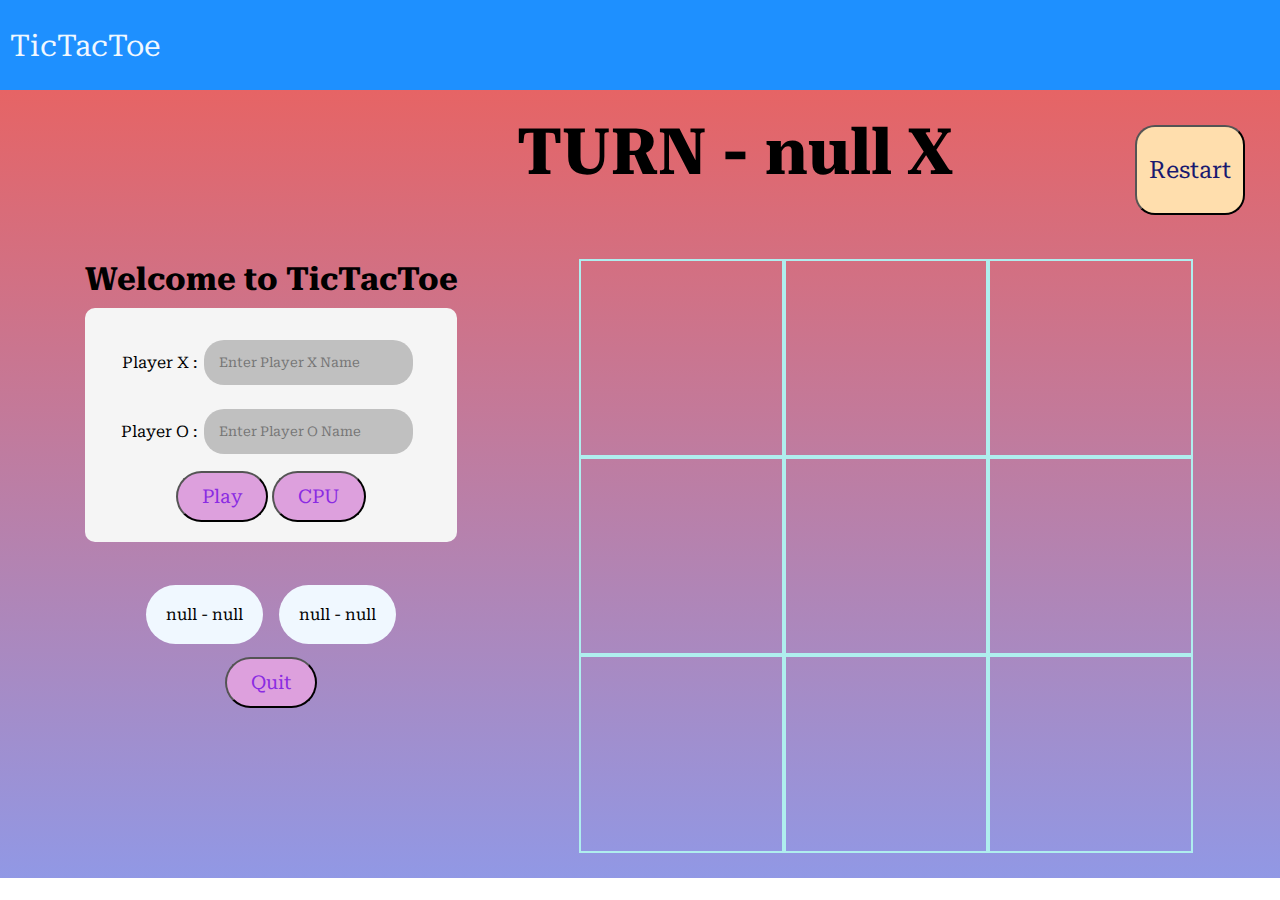
<file: index.html>
<!DOCTYPE html>
<html lang="en">
<head>
    <meta charset="UTF-8">
    <meta http-equiv="X-UA-Compatible" content="IE=edge">
    <meta name="viewport" content="width=device-width, initial-scale=1.0">
    <title>Document</title>
    <link rel="stylesheet" href="style.css">
    <link rel="stylesheet" href="quit.html">
</head>
<body>
    <nav>
        <ul>
            <li>TicTacToe</li>
        </ul>
    </nav>
    <div class="gameContainer">
        <div class="leftContainer">
            <h1>Welcome to TicTacToe</h1>
            <div class="formOut">
                <div class="formContainer">
                    <p>Player X : </p>
                    <input placeholder="Enter Player X Name" id="playerX" >
                </div>
                <div class="formContainer">
                    <p>Player O : </p>
                    <input placeholder="Enter Player O Name"
                    id="playerO">
                </div>
                <div class="playBtn">
                    <button onclick="window.location.reload(),startGame() " >Play</button>
                    <button onclick="window.location.href = '/cpu.html'">CPU</button>
                </div>
            </div>
            <div class="scoreboard">
                <p class="score">Player X - 4</p>
                <p class="score">Player O - 5</p>
            </div>
            <div class="playBtn"><button onclick="window.location.href = '/quit.html'">Quit</button></div>
        </div>
        <div class="rightContainer">
            <div class="displayContainer">
                <h1 id="playerText">Player Turn X</h1>
                <button class="btn" id="restartBtn" onclick="window.location.href='/index.html'">Restart</button>
            </div>
            <div class="container">
                <div class="box" id="box0" onclick="boxClick('box0')"></div>
                <div class="box" id="box1" onclick="boxClick('box1')"></div>
                <div class="box" id="box2" onclick="boxClick('box2')"></div>
                <div class="box" id="box3" onclick="boxClick('box3')"></div>
                <div class="box" id="box4" onclick="boxClick('box4')"></div>
                <div class="box" id="box5" onclick="boxClick('box5')"></div>
                <div class="box" id="box6" onclick="boxClick('box6')"></div>
                <div class="box" id="box7" onclick="boxClick('box7')"></div>
                <div class="box" id="box8" onclick="boxClick('box8')"></div>
            </div>
        </div>
    </div>
    <script src="index.js"></script>
</body>
</html>
</file>
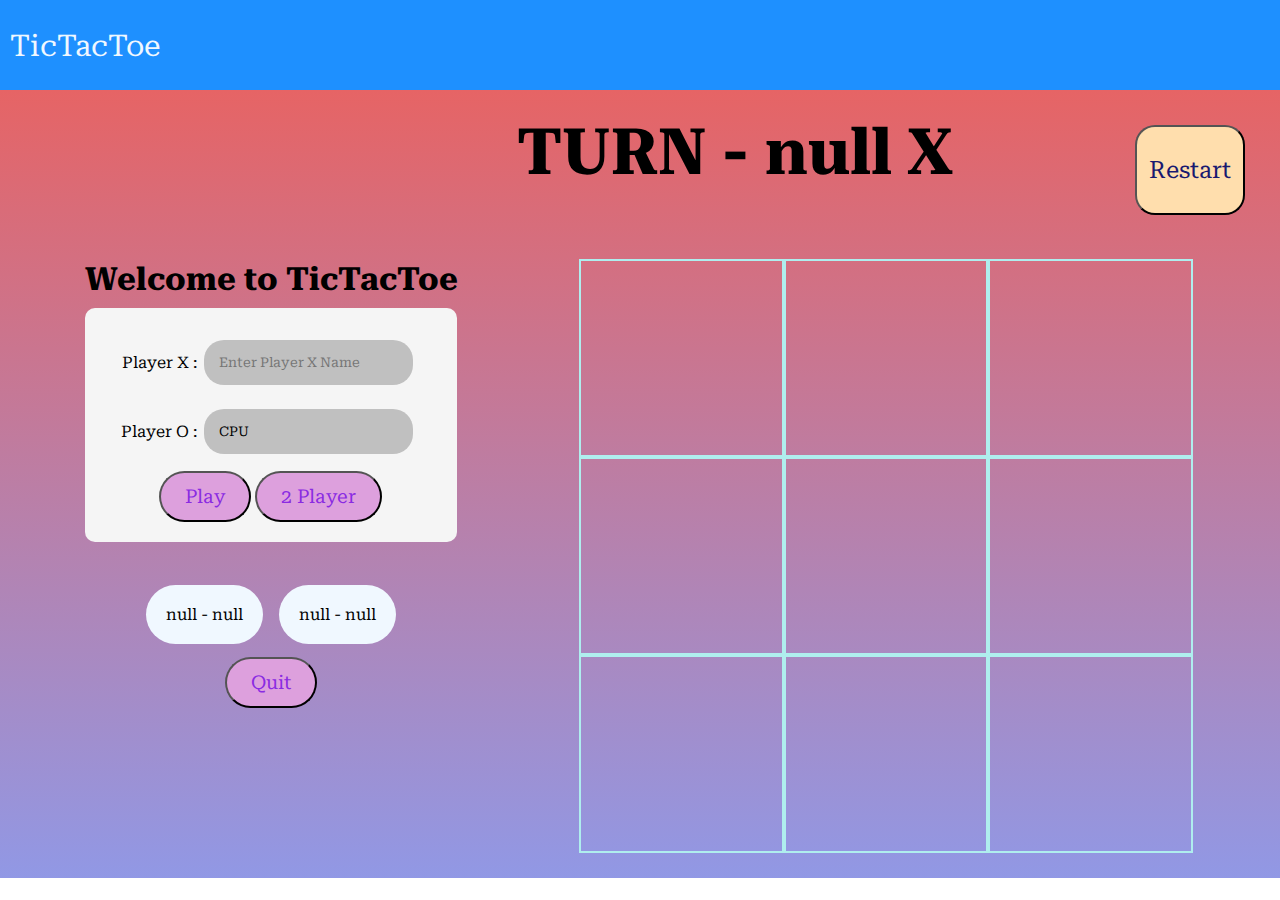
<file: cpu.html>
<!DOCTYPE html>
<html lang="en">
<head>
    <meta charset="UTF-8">
    <meta http-equiv="X-UA-Compatible" content="IE=edge">
    <meta name="viewport" content="width=device-width, initial-scale=1.0">
    <title>Document</title>
    <link rel="stylesheet" href="style.css">
    <link rel="stylesheet" href="quit.html">
</head>
<body>
    <nav>
        <ul>
            <li>TicTacToe</li>
        </ul>
    </nav>
    <div class="gameContainer">
        <div class="leftContainer">
            <h1>Welcome to TicTacToe</h1>
            <div class="formOut">
                <div class="formContainer">
                    <p>Player X : </p>
                    <input placeholder="Enter Player X Name" id="playerX" >
                </div>
                <div class="formContainer">
                    <p>Player O : </p>
                    <input placeholder="Enter Player O Name"
                    id="playerO" value = "CPU">
                </div>
                <div class="playBtn">
                    <button onclick="computerPlay(), window.location.reload()">Play</button>
                    <button onclick="window.location.href = '/index.html'">2 Player</button>
                </div>
            </div>
            <div class="scoreboard">
                <p class="score">Player X - 4</p>
                <p class="score">Player O - 5</p>
            </div>
            <div class="playBtn"><button onclick="window.location.href='/index.html'">Quit</button></div>
        </div>
        <div class="rightContainer">
            <div class="displayContainer">
                <h1 id="playerText">Player Turn X</h1>
                <button class="btn" id="restartBtn" onclick="window.location.href='/cpu.html'">Restart</button>
            </div>
            <div class="container">
                <div class="box" id="box0" onclick="boxClick('box0')"></div>
                <div class="box" id="box1" onclick="boxClick('box1')"></div>
                <div class="box" id="box2" onclick="boxClick('box2')"></div>
                <div class="box" id="box3" onclick="boxClick('box3')"></div>
                <div class="box" id="box4" onclick="boxClick('box4')"></div>
                <div class="box" id="box5" onclick="boxClick('box5')"></div>
                <div class="box" id="box6" onclick="boxClick('box6')"></div>
                <div class="box" id="box7" onclick="boxClick('box7')"></div>
                <div class="box" id="box8" onclick="boxClick('box8')"></div>
            </div>
        </div>
    </div>
    <script src="cpu.js"></script>
</body>
</html>
</file>
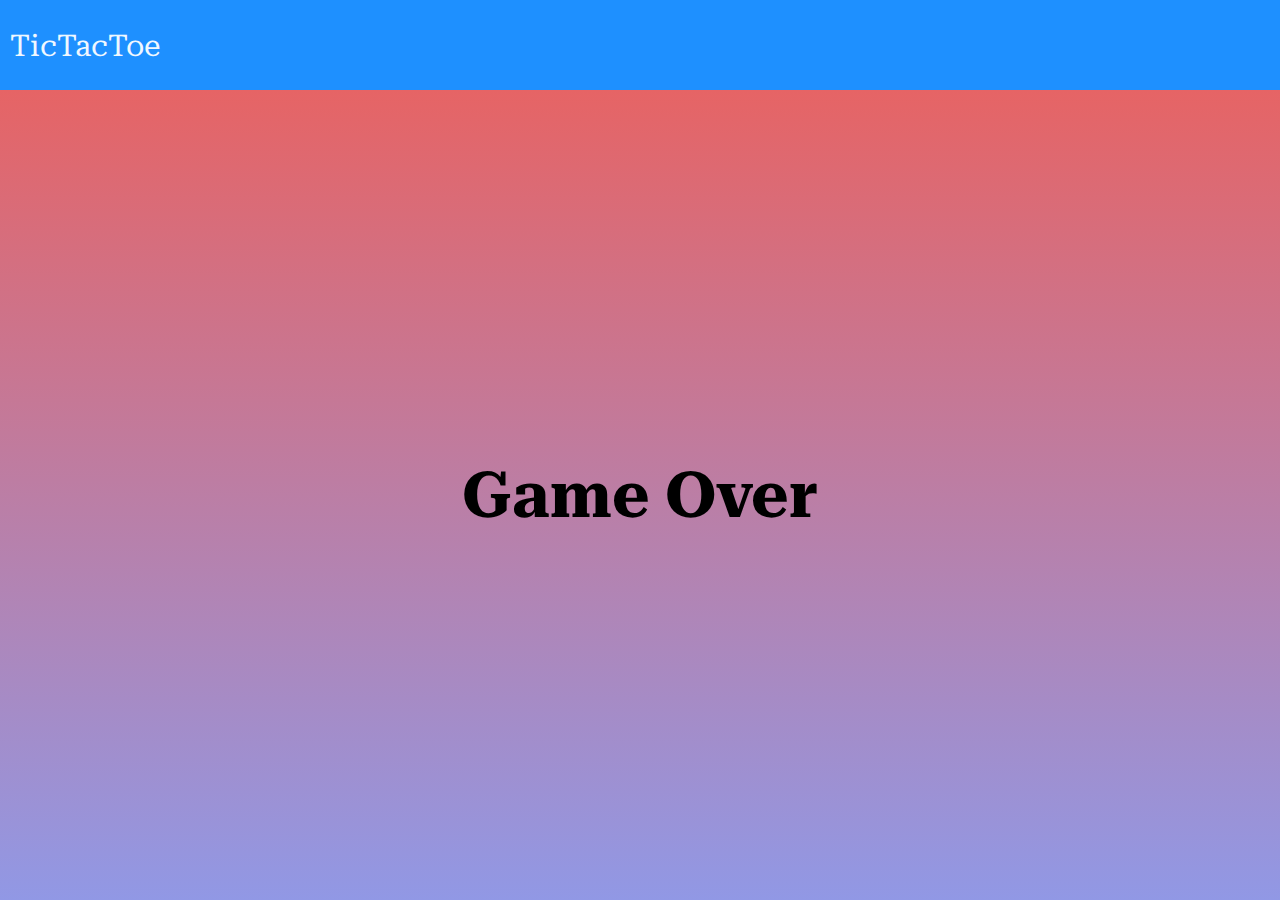
<file: quit.html>
<!DOCTYPE html>
<html lang="en">
<head>
    <meta charset="UTF-8">
    <meta http-equiv="X-UA-Compatible" content="IE=edge">
    <meta name="viewport" content="width=device-width, initial-scale=1.0">
    <title>Game Over</title>
    <link rel="stylesheet" href="quit.css">
</head>
<body>
    <nav>
        <ul>
            <li>TicTacToe</li>
        </ul>
    </nav>
    <div class="quitCont"><h1>
        Game Over
    </h1></div>
</body>
</html>
</file>
<file: style.css>
@import url('https://fonts.googleapis.com/css2?family=Roboto+Serif:opsz@8..144&display=swap');

* {
    margin: 0;
    padding: 0;
    font-family: 'Roboto Serif', serif;
}

nav {
    background-color: dodgerblue;
    color: aliceblue;
    height: 10vh;
    font-size: 30px;
    display: flex;
    align-items: center;
    padding: 0 10px;
}

nav ul {
    list-style: none;
}

.gameContainer {
    /* background-color: honeydew; */
    background: linear-gradient(#e66465, #9198e5);
    display: flex;
    justify-content: center;
    padding: 25px;
    /* margin-top: 30px; */
}

.leftContainer {
    width: 40vw;
    display: flex;
    justify-content: center;
    flex-direction: column;
    align-items: center;
}

.formOut {
    background-color: whitesmoke;
    padding: 20px;
    border-radius: 10px;
    display: flex;
    justify-content: center;
    flex-direction: column;
    width: 26vw;
    align-items: center;
    margin: 10px;
}

.playBtn button {
    padding: 12px 24px;
    border-radius: 50px;
    background-color: plum;
    color: blueviolet;
    font-size: larger;
    cursor: pointer;
    margin-top: 5px;
}

.formContainer {
    margin: 5px 0;
    display: flex;
    justify-content: center;
    align-items: center;
}

.formContainer input {
    background-color: silver;
    border: none;
    outline: none;
    border-radius: 20px;
    padding: 15px;
    margin: 7px;
}

.rightContainer {
    width: 60vw;
}

.displayContainer {
    display: flex;
    height: 16vh;
    font-size: xx-large;
    justify-content: space-between;
}

.btn {
    height: 10vh;
    padding: 10px 12px;
    margin: 10px;
    cursor: pointer;
    /* border: none; */
    border-radius: 20px;
    font-size: x-large;
    background-color: navajowhite;
    color: midnightblue;
}


.container {
    display: grid;
    grid-template-columns: repeat(3, 16vw);
    grid-template-rows: repeat(3, 22vh);
    justify-content: center;
}

.box {
    border: 2px solid paleturquoise;
    font-size: 8vw;
    cursor: pointer;
    display: flex;
    justify-content: center;
    align-items: center;
}

.box :hover {
    background:darkseagreen;
}

.scoreboard {
    display: flex;
    /* flex-direction: column; */
    margin-top: 25px;
}

.score {
    padding: 20px;
    background-color: aliceblue;
    margin: 8px;
    border-radius: 30px;
    font-size: medium;
}
</file>
<file: quit.css>
@import url('https://fonts.googleapis.com/css2?family=Roboto+Serif:opsz@8..144&display=swap');

* {
    margin: 0;
    padding: 0;
    font-family: 'Roboto Serif', serif;
}

nav {
    background-color: dodgerblue;
    color: aliceblue;
    height: 10vh;
    font-size: 30px;
    display: flex;
    align-items: center;
    padding: 0 10px;
}

nav ul {
    list-style: none;
}
.quitCont{
    background: linear-gradient(#e66465, #9198e5);
    display: flex;
    justify-content: center;
    /* padding: 25px; */
    align-items: center;
    font-size: xx-large;
    height: 90vh;
}
</file>
